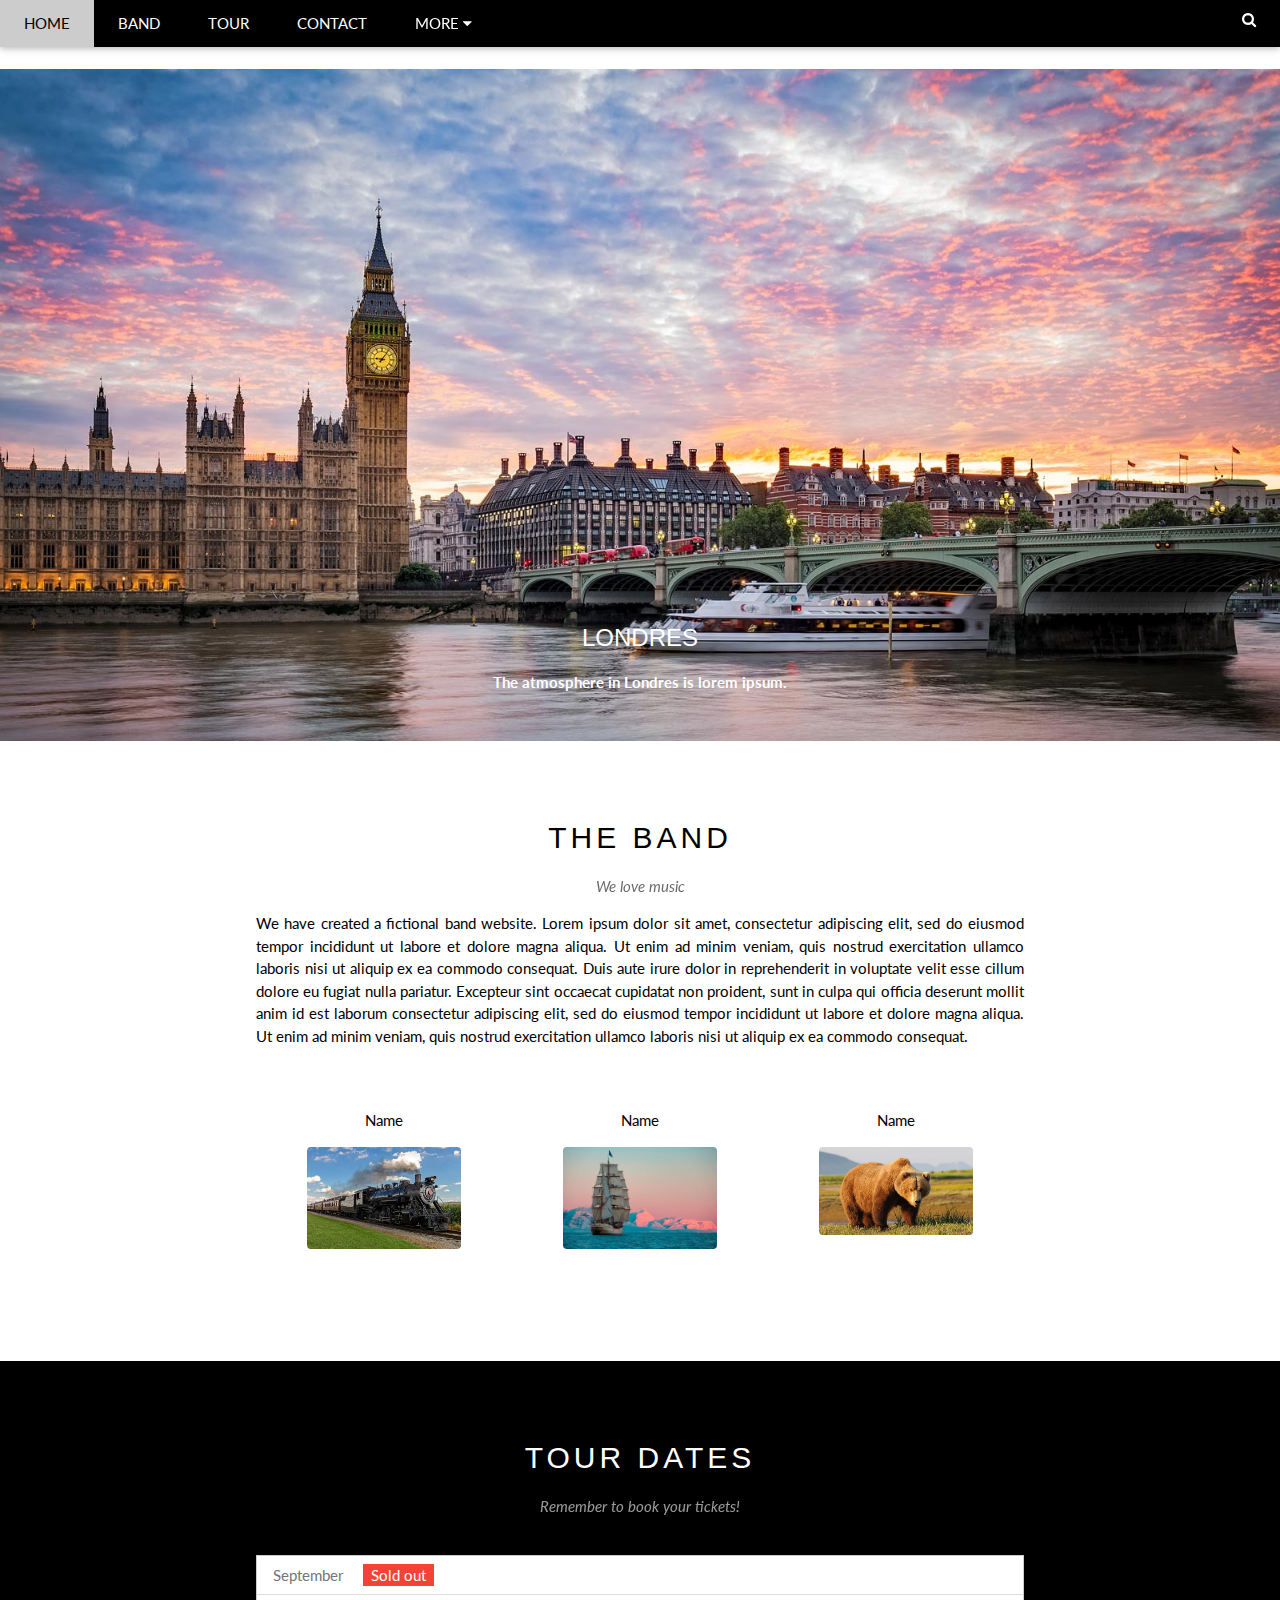
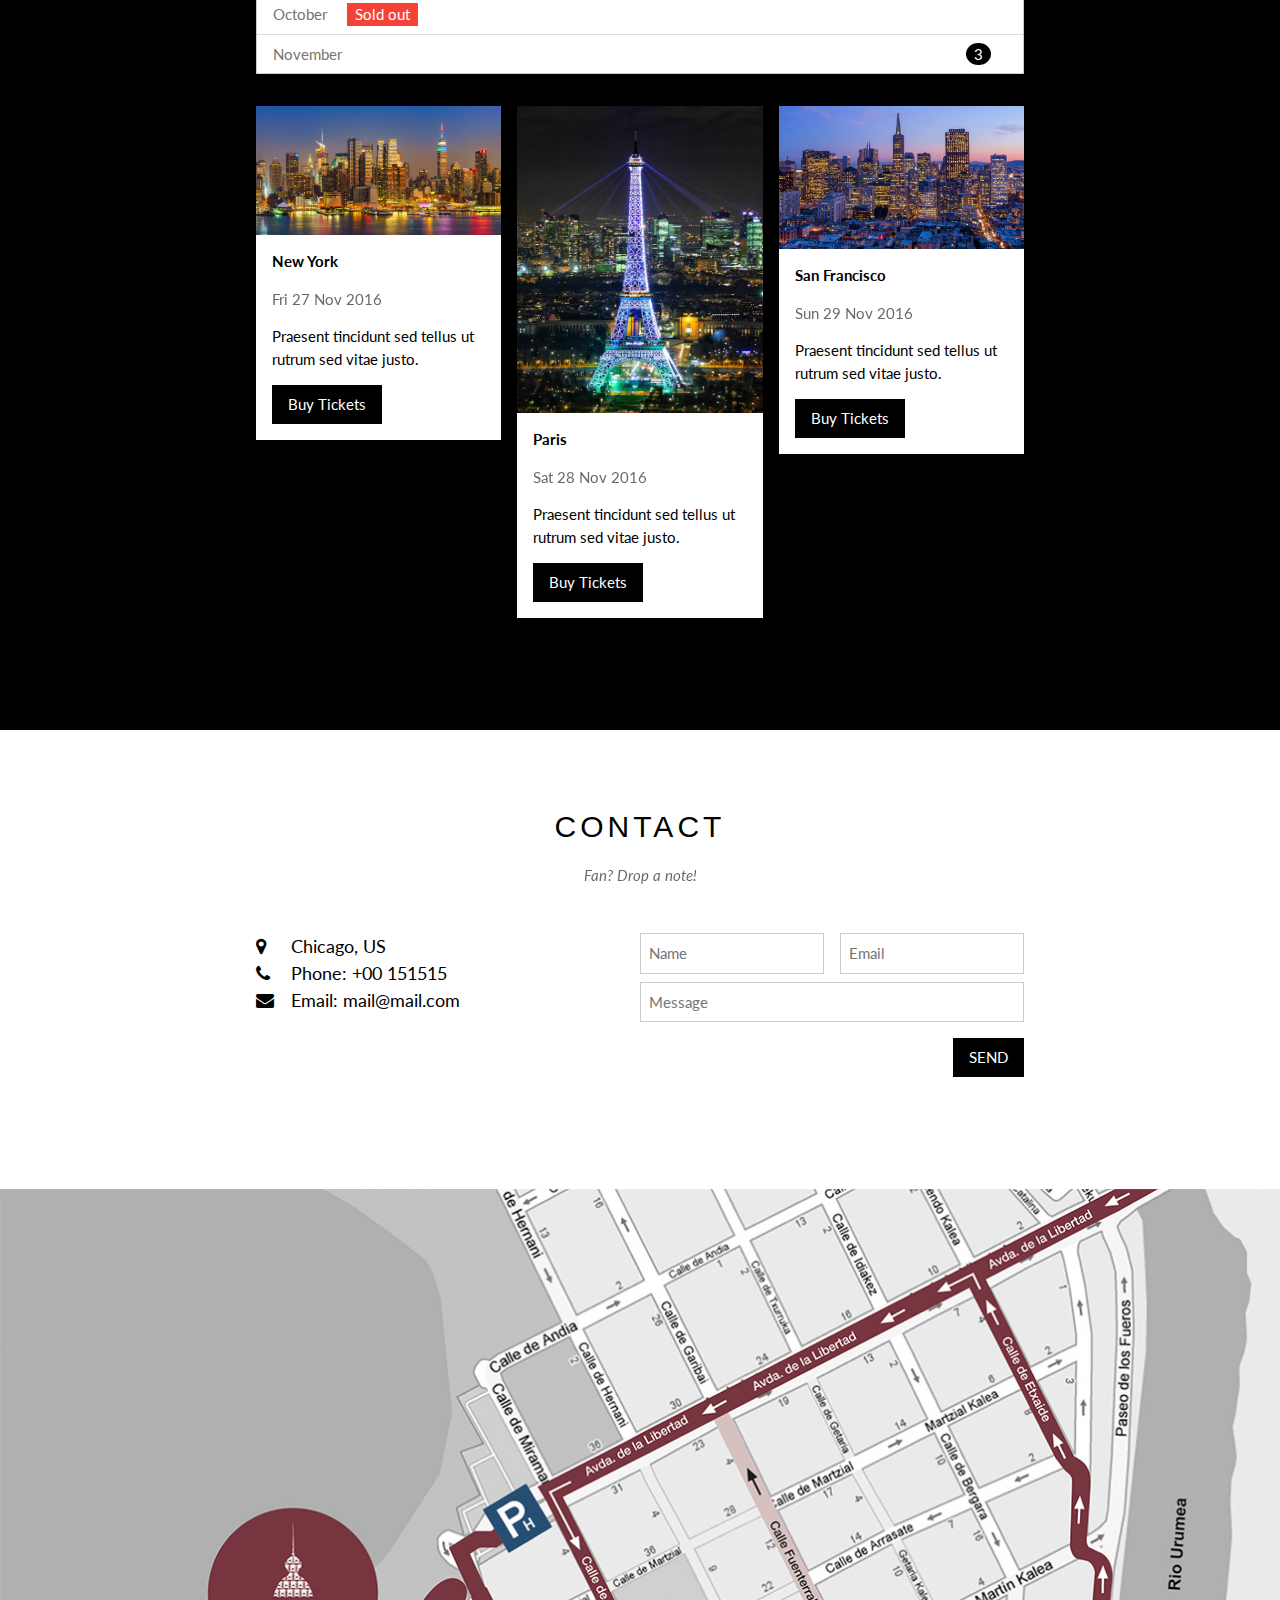
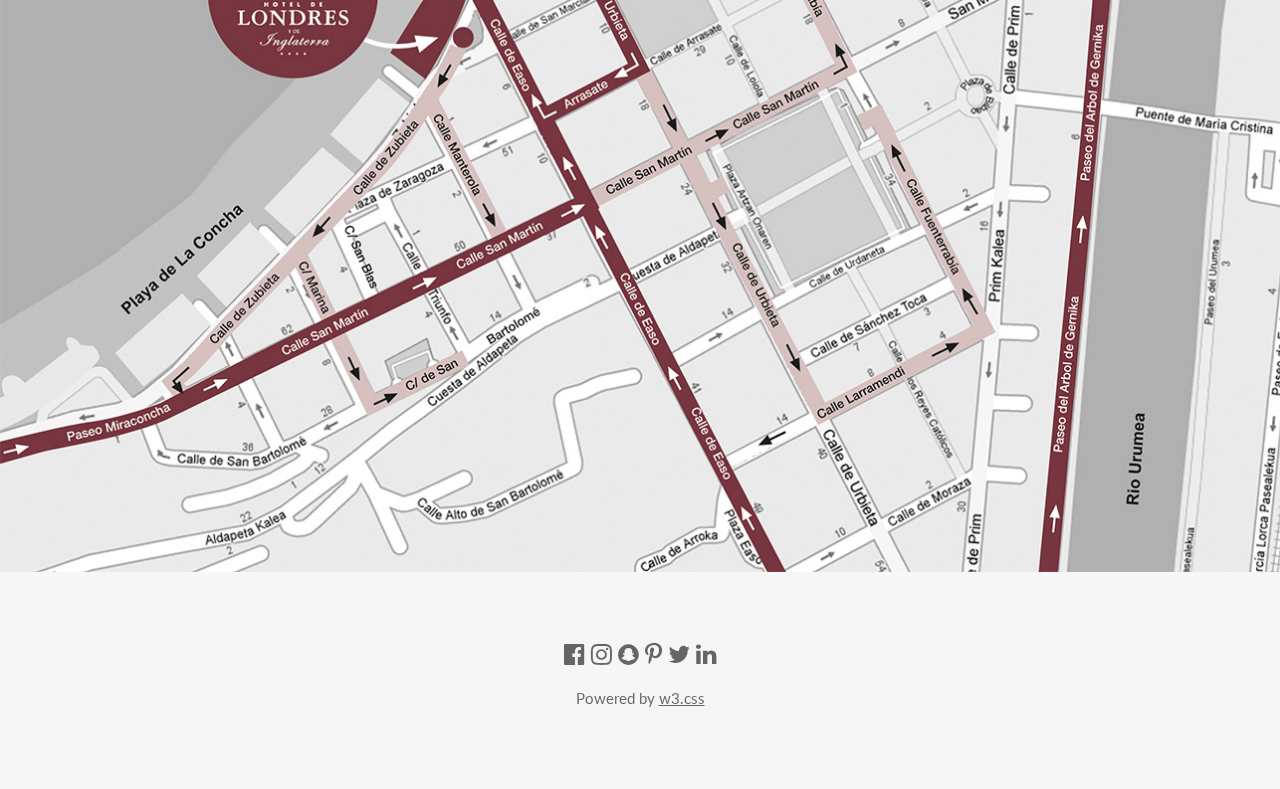
<file: primera.html>
>
<html lang="en">
<title>W3.CSS Template</title>
<meta charset="UTF-8">
<meta name="viewport" content="width=device-width, initial-scale=1">
<link rel="stylesheet" href="https://www.w3schools.com/w3css/4/w3.css">
<link rel="stylesheet" href="https://fonts.googleapis.com/css?family=Lato">
<link rel="stylesheet" href="https://cdnjs.cloudflare.com/ajax/libs/font-awesome/4.7.0/css/font-awesome.min.css">
<style>
body {font-family: "Lato", sans-serif}
.mySlides {display: none}
</style>
<body>

<!-- Navbar -->
<div class="w3-top">
  <div class="w3-bar w3-black w3-card">
    <a class="w3-bar-item w3-button w3-padding-large w3-hide-medium w3-hide-large w3-right" href="javascript:void(0)" onclick="myFunction()" title="Toggle Navigation Menu"><i class="fa fa-bars"></i></a>
    <a href="#" class="w3-bar-item w3-button w3-padding-large">HOME</a>
    <a href="#band" class="w3-bar-item w3-button w3-padding-large w3-hide-small">BAND</a>
    <a href="#tour" class="w3-bar-item w3-button w3-padding-large w3-hide-small">TOUR</a>
    <a href="#contact" class="w3-bar-item w3-button w3-padding-large w3-hide-small">CONTACT</a>
    <div class="w3-dropdown-hover w3-hide-small">
      <button class="w3-padding-large w3-button" title="More">MORE <i class="fa fa-caret-down"></i></button>     
      <div class="w3-dropdown-content w3-bar-block w3-card-4">
        <a href="#" class="w3-bar-item w3-button">Merchandise</a>
        <a href="#" class="w3-bar-item w3-button">Extras</a>
        <a href="#" class="w3-bar-item w3-button">Media</a>
      </div>
    </div>
    <a href="javascript:void(0)" class="w3-padding-large w3-hover-red w3-hide-small w3-right"><i class="fa fa-search"></i></a>
  </div>
</div>

<!-- Navbar on small screens (remove the onclick attribute if you want the navbar to always show on top of the content when clicking on the links) -->
<div id="navDemo" class="w3-bar-block w3-black w3-hide w3-hide-large w3-hide-medium w3-top" style="margin-top:46px">
  <a href="#band" class="w3-bar-item w3-button w3-padding-large" onclick="myFunction()">BAND</a>
  <a href="#tour" class="w3-bar-item w3-button w3-padding-large" onclick="myFunction()">TOUR</a>
  <a href="#contact" class="w3-bar-item w3-button w3-padding-large" onclick="myFunction()">CONTACT</a>
  <a href="#" class="w3-bar-item w3-button w3-padding-large" onclick="myFunction()">MERCH</a>
</div>

<!-- Page content -->
<div class="w3-content" style="max-width:2000px;margin-top:46px">

  <!-- Automatic Slideshow Images -->
  <div class="mySlides w3-display-container w3-center">
    <img src="imagenes/otros/londres.jpg" style="width:100%">
    <div class="w3-display-bottommiddle w3-container w3-text-white w3-padding-32 w3-hide-small">
      <h3>LONDRES</h3>
      <p><b>The atmosphere in Londres is lorem ipsum.</b></p>    
    </div>
  </div>


  <!-- The Band Section -->
  <div class="w3-container w3-content w3-center w3-padding-64" style="max-width:800px" id="band">
    <h2 class="w3-wide">THE BAND</h2>
    <p class="w3-opacity"><i>We love music</i></p>
    <p class="w3-justify">We have created a fictional band website. Lorem ipsum dolor sit amet, consectetur adipiscing elit, sed do eiusmod tempor incididunt ut labore et dolore magna aliqua. Ut enim ad minim veniam, quis nostrud exercitation ullamco laboris nisi ut aliquip
      ex ea commodo consequat. Duis aute irure dolor in reprehenderit in voluptate velit esse cillum dolore eu fugiat nulla pariatur. Excepteur sint occaecat cupidatat non proident, sunt in culpa qui officia deserunt mollit anim id est laborum consectetur
      adipiscing elit, sed do eiusmod tempor incididunt ut labore et dolore magna aliqua. Ut enim ad minim veniam, quis nostrud exercitation ullamco laboris nisi ut aliquip ex ea commodo consequat.</p>
    <div class="w3-row w3-padding-32">
      <div class="w3-third">
        <p>Name</p>
        <img src="imagenes/otros/tren.jpg" class="w3-round w3-margin-bottom" alt="Random Name" style="width:60%">
      </div>
      <div class="w3-third">
        <p>Name</p>
        <img src="imagenes/otros/barco.jpg" class="w3-round w3-margin-bottom" alt="Random Name" style="width:60%">
      </div>
      <div class="w3-third">
        <p>Name</p>
        <img src="imagenes/otros/oso.jpg" class="w3-round" alt="Random Name" style="width:60%">
      </div>
    </div>
  </div>

  <!-- The Tour Section -->
  <div class="w3-black" id="tour">
    <div class="w3-container w3-content w3-padding-64" style="max-width:800px">
      <h2 class="w3-wide w3-center">TOUR DATES</h2>
      <p class="w3-opacity w3-center"><i>Remember to book your tickets!</i></p><br>

      <ul class="w3-ul w3-border w3-white w3-text-grey">
        <li class="w3-padding">September <span class="w3-tag w3-red w3-margin-left">Sold out</span></li>
        <li class="w3-padding">October <span class="w3-tag w3-red w3-margin-left">Sold out</span></li>
        <li class="w3-padding">November <span class="w3-badge w3-right w3-margin-right">3</span></li>
      </ul>

      <div class="w3-row-padding w3-padding-32" style="margin:0 -16px">
        <div class="w3-third w3-margin-bottom">
          <img src="imagenes/otros/ny.jpeg" alt="New York" style="width:100%" class="w3-hover-opacity">
          <div class="w3-container w3-white">
            <p><b>New York</b></p>
            <p class="w3-opacity">Fri 27 Nov 2016</p>
            <p>Praesent tincidunt sed tellus ut rutrum sed vitae justo.</p>
            <button class="w3-button w3-black w3-margin-bottom" onclick="document.getElementById('ticketModal').style.display='block'">Buy Tickets</button>
          </div>
        </div>
        <div class="w3-third w3-margin-bottom">
          <img src="imagenes/otros/paris.jpg" alt="Paris" style="width:100%" class="w3-hover-opacity">
          <div class="w3-container w3-white">
            <p><b>Paris</b></p>
            <p class="w3-opacity">Sat 28 Nov 2016</p>
            <p>Praesent tincidunt sed tellus ut rutrum sed vitae justo.</p>
            <button class="w3-button w3-black w3-margin-bottom" onclick="document.getElementById('ticketModal').style.display='block'">Buy Tickets</button>
          </div>
        </div>
        <div class="w3-third w3-margin-bottom">
          <img src="imagenes/otros/sanfran.jpg" alt="San Francisco" style="width:100%" class="w3-hover-opacity">
          <div class="w3-container w3-white">
            <p><b>San Francisco</b></p>
            <p class="w3-opacity">Sun 29 Nov 2016</p>
            <p>Praesent tincidunt sed tellus ut rutrum sed vitae justo.</p>
            <button class="w3-button w3-black w3-margin-bottom" onclick="document.getElementById('ticketModal').style.display='block'">Buy Tickets</button>
          </div>
        </div>
      </div>
    </div>
  </div>

  <!-- Ticket Modal -->
  <div id="ticketModal" class="w3-modal">
    <div class="w3-modal-content w3-animate-top w3-card-4">
      <header class="w3-container w3-teal w3-center w3-padding-32"> 
        <span onclick="document.getElementById('ticketModal').style.display='none'" 
       class="w3-button w3-teal w3-xlarge w3-display-topright">×</span>
        <h2 class="w3-wide"><i class="fa fa-suitcase w3-margin-right"></i>Tickets</h2>
      </header>
      <div class="w3-container">
        <p><label><i class="fa fa-shopping-cart"></i> Tickets, $15 per person</label></p>
        <input class="w3-input w3-border" type="text" placeholder="How many?">
        <p><label><i class="fa fa-user"></i> Send To</label></p>
        <input class="w3-input w3-border" type="text" placeholder="Enter email">
        <button class="w3-button w3-block w3-teal w3-padding-16 w3-section w3-right">PAY <i class="fa fa-check"></i></button>
        <button class="w3-button w3-red w3-section" onclick="document.getElementById('ticketModal').style.display='none'">Close <i class="fa fa-remove"></i></button>
        <p class="w3-right">Need <a href="#" class="w3-text-blue">help?</a></p>
      </div>
    </div>
  </div>

  <!-- The Contact Section -->
  <div class="w3-container w3-content w3-padding-64" style="max-width:800px" id="contact">
    <h2 class="w3-wide w3-center">CONTACT</h2>
    <p class="w3-opacity w3-center"><i>Fan? Drop a note!</i></p>
    <div class="w3-row w3-padding-32">
      <div class="w3-col m6 w3-large w3-margin-bottom">
        <i class="fa fa-map-marker" style="width:30px"></i> Chicago, US<br>
        <i class="fa fa-phone" style="width:30px"></i> Phone: +00 151515<br>
        <i class="fa fa-envelope" style="width:30px"> </i> Email: mail@mail.com<br>
      </div>
      <div class="w3-col m6">
        <form action="/action_page.php" target="_blank">
          <div class="w3-row-padding" style="margin:0 -16px 8px -16px">
            <div class="w3-half">
              <input class="w3-input w3-border" type="text" placeholder="Name" required name="Name">
            </div>
            <div class="w3-half">
              <input class="w3-input w3-border" type="text" placeholder="Email" required name="Email">
            </div>
          </div>
          <input class="w3-input w3-border" type="text" placeholder="Message" required name="Message">
          <button class="w3-button w3-black w3-section w3-right" type="submit">SEND</button>
        </form>
      </div>
    </div>
  </div>
  
<!-- End Page Content -->
</div>

<!-- Image of location/map -->
<img src="imagenes/otros/mapa.jpg" class="w3-image w3-greyscale-min" style="width:100%">

<!-- Footer -->
<footer class="w3-container w3-padding-64 w3-center w3-opacity w3-light-grey w3-xlarge">
  <i class="fa fa-facebook-official w3-hover-opacity"></i>
  <i class="fa fa-instagram w3-hover-opacity"></i>
  <i class="fa fa-snapchat w3-hover-opacity"></i>
  <i class="fa fa-pinterest-p w3-hover-opacity"></i>
  <i class="fa fa-twitter w3-hover-opacity"></i>
  <i class="fa fa-linkedin w3-hover-opacity"></i>
  <p class="w3-medium">Powered by <a href="https://www.w3schools.com/w3css/default.asp" target="_blank">w3.css</a></p>
</footer>

<script>
// Automatic Slideshow - change image every 4 seconds
var myIndex = 0;
carousel();

function carousel() {
  var i;
  var x = document.getElementsByClassName("mySlides");
  for (i = 0; i < x.length; i++) {
    x[i].style.display = "none";  
  }
  myIndex++;
  if (myIndex > x.length) {myIndex = 1}    
  x[myIndex-1].style.display = "block";  
  setTimeout(carousel, 4000);    
}

// Used to toggle the menu on small screens when clicking on the menu button
function myFunction() {
  var x = document.getElementById("navDemo");
  if (x.className.indexOf("w3-show") == -1) {
    x.className += " w3-show";
  } else { 
    x.className = x.className.replace(" w3-show", "");
  }
}

// When the user clicks anywhere outside of the modal, close it
var modal = document.getElementById('ticketModal');
window.onclick = function(event) {
  if (event.target == modal) {
    modal.style.display = "none";
  }
}
</script>

</body>
</html>
</file>
